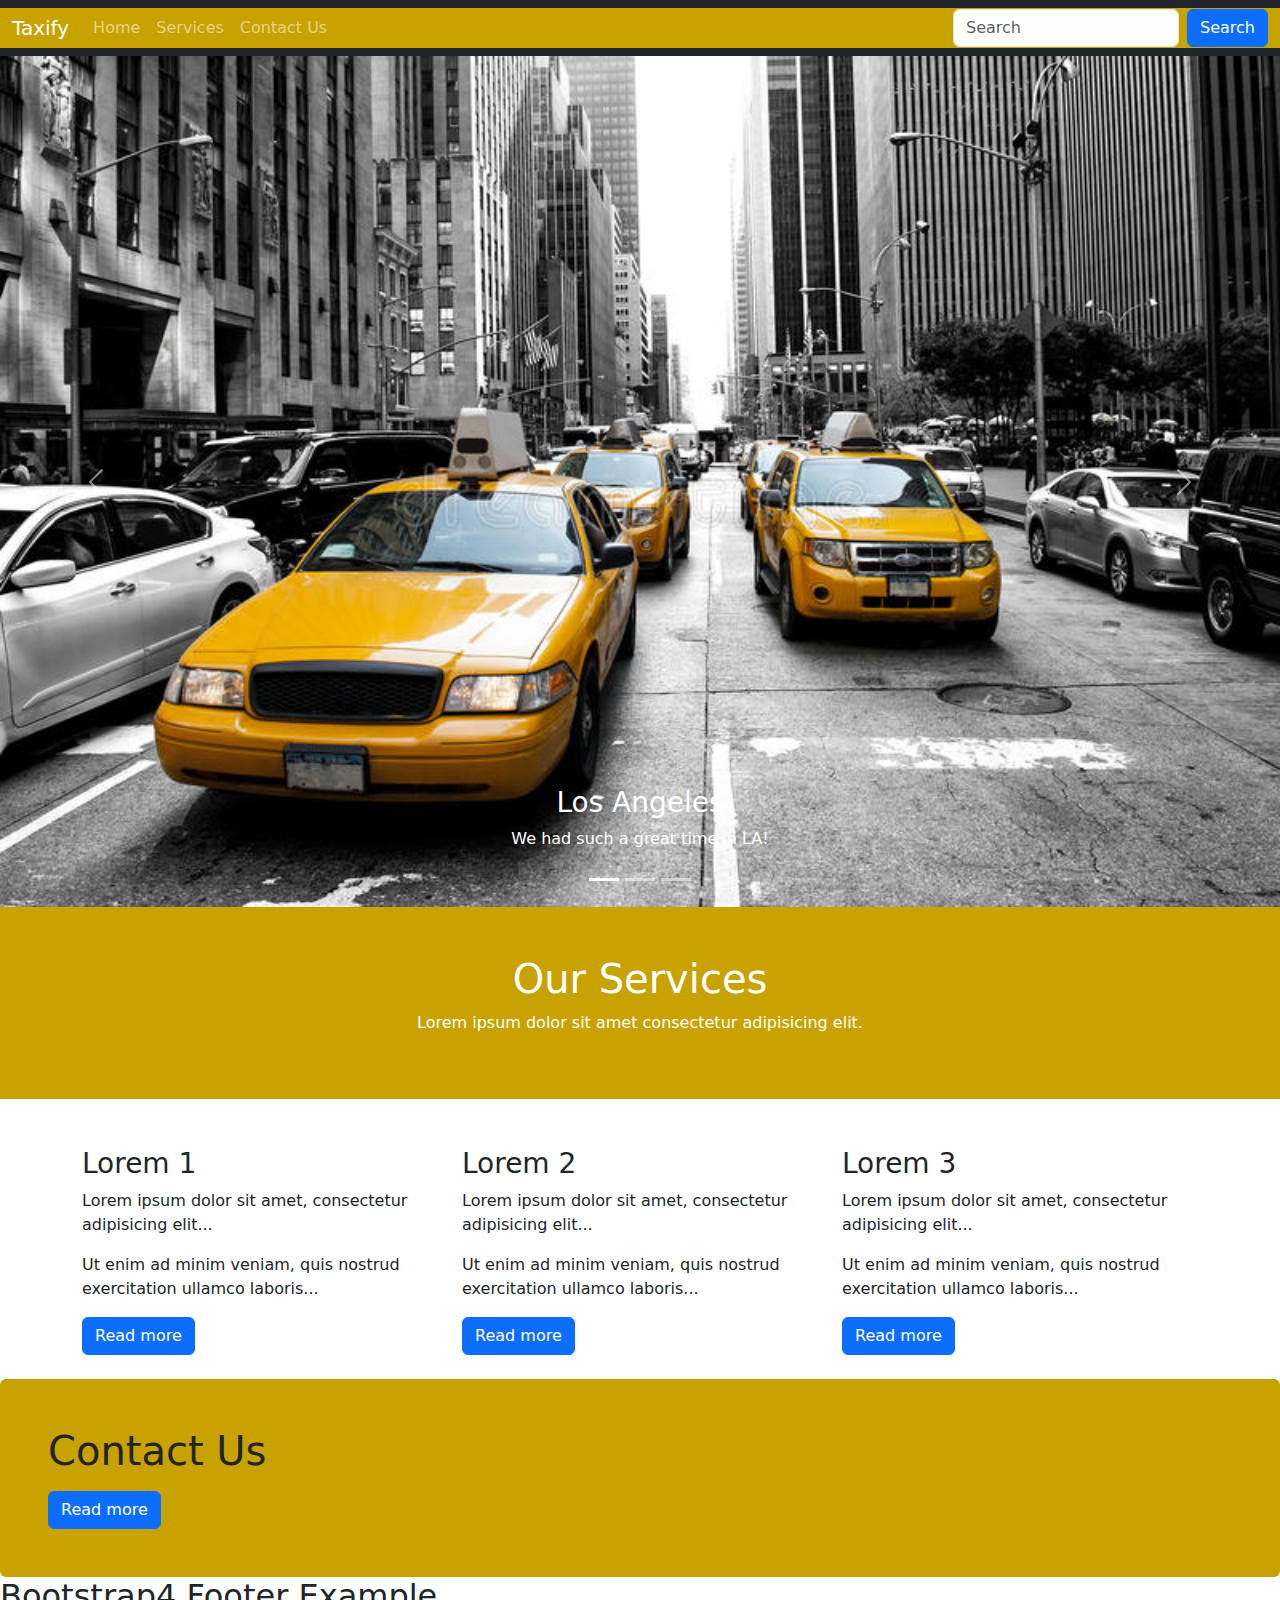
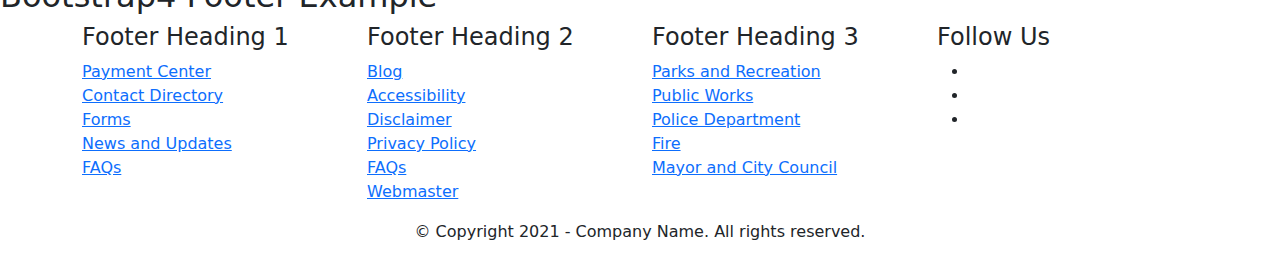
<file: Boostrap Tutorial 5/index.html>
<!DOCTYPE html>
<html lang="en">
<head>
  <title>Bootstrap Example</title>
  <meta charset="utf-8">
  <meta name="viewport" content="width=device-width, initial-scale=1">
  <link href="https://cdn.jsdelivr.net/npm/bootstrap@5.2.3/dist/css/bootstrap.min.css" rel="stylesheet">
  <script src="https://cdn.jsdelivr.net/npm/bootstrap@5.2.3/dist/js/bootstrap.bundle.min.js"></script>
  <link rel="stylesheet" href="style.css">

  
</head>
<body>

    <nav class="navbar navbar-expand-sm navbar-dark bg-dark">
        <div class="container-fluid">
          <a class="navbar-brand" href="javascript:void(0)">Taxify</a>
          <button class="navbar-toggler" type="button" data-bs-toggle="collapse" data-bs-target="#mynavbar">
            <span class="navbar-toggler-icon"></span>
          </button>
          <div class="collapse navbar-collapse" id="mynavbar">
            <ul class="navbar-nav me-auto">
              <li class="nav-item">
                <a class="nav-link" href="javascript:void(0)">Home</a>
              </li>
              <li class="nav-item">
                <a class="nav-link" href="javascript:void(0)">Services</a>
              </li>
              <li class="nav-item">
                <a class="nav-link" href="javascript:void(0)">Contact Us</a>
              </li>
            </ul>
            <form class="d-flex">
              <input class="form-control me-2" type="text" placeholder="Search">
              <button class="btn btn-primary" type="button">Search</button>
            </form>
          </div>
        </div>
      </nav>

<!-- <div class="container-fluid mt-3">
  <h3>Basic Navbar Example</h3>
  <p>A navigation bar is a navigation header that is placed at the top of the page.</p>
  <p>The navbar-expand-xxl|xl|lg|md|sm class determines when the navbar should stack vertically (on xxlarge, extra large, large, medium or small screens).</p>
</div> -->

<!-- Carousel -->
<div id="demo" class="carousel slide" data-bs-ride="carousel">

    <!-- Indicators/dots -->
    <div class="carousel-indicators">
      <button type="button" data-bs-target="#demo" data-bs-slide-to="0" class="active"></button>
      <button type="button" data-bs-target="#demo" data-bs-slide-to="1"></button>
      <button type="button" data-bs-target="#demo" data-bs-slide-to="2"></button>
    </div>
    
    <!-- The slideshow/carousel -->
    <div class="carousel-inner">
      <div class="carousel-item active">
        <img src="img1.jpg" alt="Los Angeles" class="d-block" style="width:100%">
        <div class="carousel-caption">
          <h3>Los Angeles</h3>
          <p>We had such a great time in LA!</p>
        </div>
      </div>
      <div class="carousel-item">
        <img src="img2.jpg" alt="Chicago" class="d-block" style="width:100%">
        <div class="carousel-caption">
          <h3>Chicago</h3>
          <p>Thank you, Chicago!</p>
        </div> 
      </div>
      <div class="carousel-item">
        <img src="img3.jpg" alt="New York" class="d-block" style="width:100%">
        <div class="carousel-caption">
          <h3>New York</h3>
          <p>We love the Big Apple!</p>
        </div>  
      </div>
    </div>
    
    <!-- Left and right controls/icons -->
    <button class="carousel-control-prev" type="button" data-bs-target="#demo" data-bs-slide="prev">
      <span class="carousel-control-prev-icon"></span>
    </button>
    <button class="carousel-control-next" type="button" data-bs-target="#demo" data-bs-slide="next">
      <span class="carousel-control-next-icon"></span>
    </button>
  </div>
  
  <!-- <div class="container-fluid mt-3">
    <h3>Carousel Example</h3>
    <p>The following example shows how to create a basic carousel with indicators and controls.</p>
  </div> -->

  <div class="container-fluid p-5  text-white text-center mine">
    <h1>Our Services</h1>
    <p>Lorem ipsum dolor sit amet consectetur adipisicing elit.</p> 
  </div>
    
  <div class="container mt-5">
    <div class="row">
      <div class="col-sm-4">
        <h3>Lorem 1</h3>
        <p>Lorem ipsum dolor sit amet, consectetur adipisicing elit...</p>
        <p>Ut enim ad minim veniam, quis nostrud exercitation ullamco laboris...</p>
        <button type="button" class="btn btn-primary">Read more</button>
      </div>
      <div class="col-sm-4">
        <h3>Lorem 2</h3>
        <p>Lorem ipsum dolor sit amet, consectetur adipisicing elit...</p>
        <p>Ut enim ad minim veniam, quis nostrud exercitation ullamco laboris...</p>
        <button type="button" class="btn btn-primary">Read more</button>
      </div>
      <div class="col-sm-4">
        <h3>Lorem 3</h3>        
        <p>Lorem ipsum dolor sit amet, consectetur adipisicing elit...</p>
        <p>Ut enim ad minim veniam, quis nostrud exercitation ullamco laboris...</p>
        <button type="button" class="btn btn-primary">Read more</button>
      </div>
    </div>
  </div>

  <div class="mt-4 p-5 rounded cta">
    <h1>Contact Us</h1>
    <p></p>
    <button type="button" class="btn btn-primary">Read more</button>
  </div>

  <!-- <div class="card">
    <div class="card-body">
      <h4 class="card-title">Card title</h4>
      <p class="card-text">Some example text. Some example text.</p>
      <a href="#" class="card-link">Card link</a>
      <a href="#" class="card-link">Another link</a>
    </div>
  </div> -->

  <h2>  
    Bootstrap4 Footer Example  
    </h2>  
    <footer class="mainfooter" role="contentinfo">  
      <div class="footer-middle">  
      <div class="container">  
        <div class="row">  
          <div class="col-md-3 col-sm-6">  
            <div class="footer-pad">  
              <h4> Footer Heading 1</h4>  
              <ul class="list-unstyled">  
                <li> <a href="#"> </a> </li>  
                <li> <a href="#">Payment Center</a></li>  
                <li> <a href="#"> Contact Directory </a></li>  
                <li> <a href="#">Forms</a></li>  
                <li> <a href="#">News and Updates</a></li>  
                <li> <a href="#">FAQs</a></li>  
              </ul>  
            </div>  
          </div>  
          <div class="col-md-3 col-sm-6">  
            <div class="footer-pad">  
              <h4> Footer Heading 2</h4>  
              <ul class="list-unstyled">  
                <li><a href="#"> Blog </a> </li>  
                <li><a href="#">Accessibility</a> </li>  
                <li><a href="#">Disclaimer</a></li>  
                <li><a href="#">Privacy Policy</a></li>  
                <li><a href="#">FAQs</a></li>  
                <li><a href="#">Webmaster</a></li>  
              </ul>  
            </div>  
          </div>  
          <div class="col-md-3 col-sm-6">  
            <div class="footer-pad">  
              <h4> Footer Heading 3 </h4>  
              <ul class="list-unstyled">  
                <li> <a href="#"> Parks and Recreation </a> </li>  
                <li> <a href="#"> Public Works </a> </li>  
                <li> <a href="#">Police Department</a> </li>  
                <li> <a href="#"> Fire </a> </li>  
                <li> <a href="#"> Mayor and City Council </a> </li>  
              </ul>  
            </div>  
          </div>  
            <div class="col-md-3">  
                <h4> Follow Us </h4>  
                <ul class="social-network social-circle">  
                 <li> <a href="#" class="icoFacebook" title="Facebook"> <i class="fa fa-facebook"> </i> </a> </li>  
                 <li> <a href="#" class="icoLinkedin" title="Linkedin"> <i class="fa fa-linkedin"> </i> </a> </li>  
        <li> <a href="#"> <i class="fa fa-youtube" aria-hidden="true"> </i> </a> </li>  
                </ul>               
        </div>  
        </div>  
        <div class="row">  
        <div class="col-md-12 copy">  
        <p class="text-center"> © Copyright 2021 - Company Name.  All rights reserved. </p>  
        </div>  
        </div>  
      </div>  
      </div>  
    </footer>  


</body>
</html>
</file>
<file: Boostrap Tutorial 5/style.css>
.container-fluid{
    background-color: rgb(199, 162, 0);
}

.cta{
    background-color: rgb(199, 162, 0);
}
</file>
